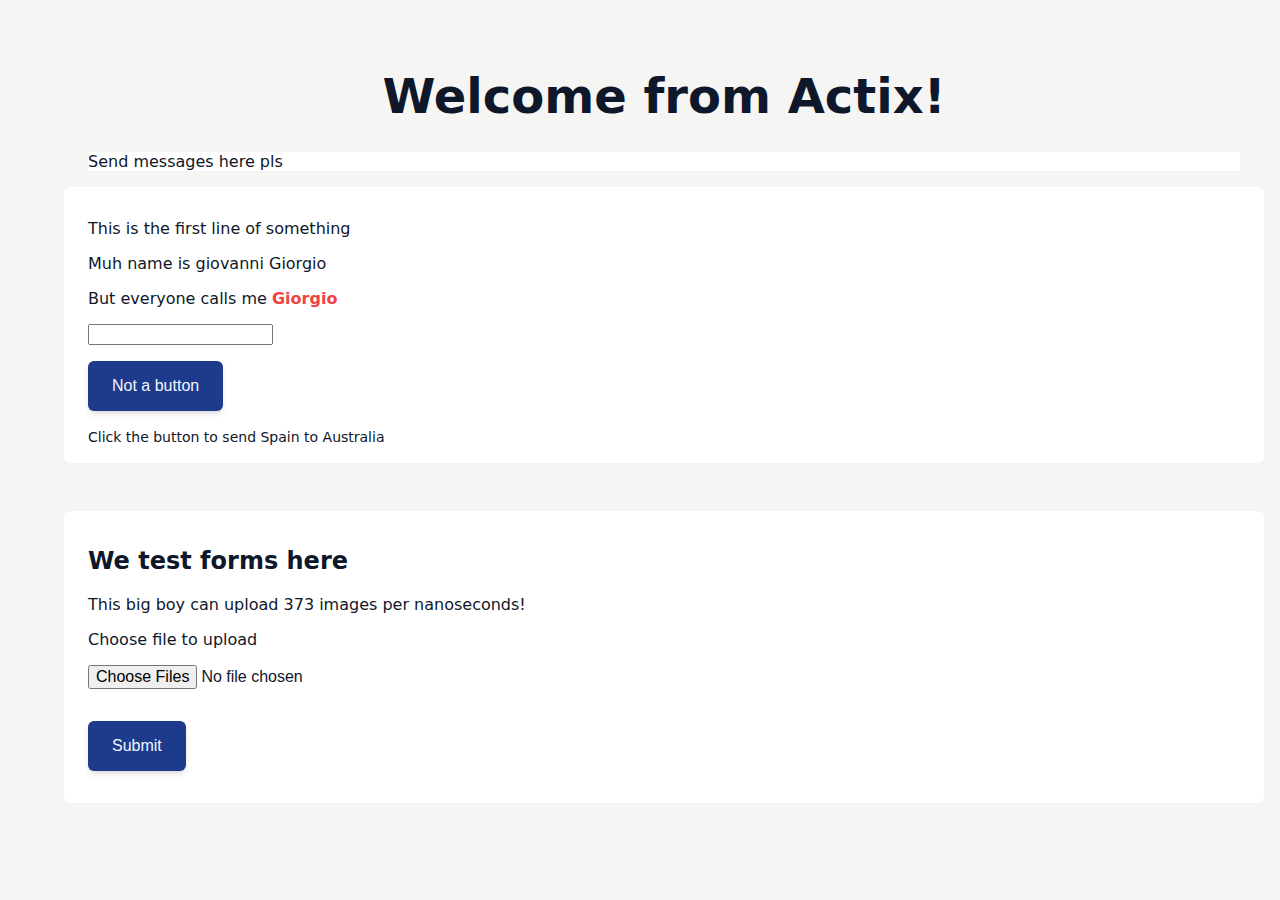
<file: ui/index.html>
<!DOCTYPE html>

<html lang="en">
    <head>
        <meta charset="UTF-8" />
        <meta name="viewport" content="width=device-width, initial-scale=1.0" />
        <!-- <link rel="stylesheet" href="./styles.css"> -->
        <link rel="stylesheet" href="./railwind.css" />
        <link rel="stylesheet" href="./styles.css" />
        <script src="./main.js"></script>
        <title>A C T I X ! :D</title>
    </head>
    <body class="container py-8 px-4 bg-stone-100 font-sans text-slate-900">
        <h1 class="text-5xl font-semibold" id="header">Welcome from Actix!</h1>
        <h2 hidden id="loading">We are loading :)))</h2>
        <section>
        <p id="showSocketMessages">Send messages here pls</p>
    </section>
        <section class=" px-6 py-4 rounded-md">
            <p>This is the first line of something</p>
            <p>Muh name is giovanni Giorgio</p>
            <p>But everyone calls me <span class="text-red-500 font-bold">Giorgio</span></p>
            <div>
                <input id="socketInput" type="text">
                <button id="openSocket" class="hover:bg-blue-600 my-4 cursor-pointer block py-4 px-6 shadow-md bg-blue-900 text-blue-50 border-0 rounded-md" > Not a button </button>
                <span class="text-sm">Click the button to send Spain to Australia</span>
            </div>
        </section>
        <section class="my-12 px-6 py-4  rounded-md" >
            <h2>We test forms here</h2>
            <p>This big boy can upload 373 images per nanoseconds!</p>
            <form id="postPicture" method="post" enctype="multipart/form-data">
                <div className="p-4 px-6">
                    <label for="file">Choose file to upload</label>
                    <input type="file" id="file" name="file" multiple />
                </div>
                <div>
                    <button class="hover:bg-blue-600 my-4 cursor-pointer block py-4 px-6 shadow-md bg-blue-900 text-blue-50 border-0 rounded-md">Submit</button>
                </div>
            </form>
        </section>
    </body>
</html>
</file>
<file: ui/styles.css>
:root {
}


h1 {
  text-align: center;
  margin-bottom:2rem; 
}

section {
    background:white;
    margin:0 auto;
    max-width: 72rem;
}

button {
    font-size:1rem;
}

input[type="file"]{
    font-size:1rem;
    background:var(--tw-blue-500);
    appearance:none;
    cursor:pointer;
    margin:1rem 0 2rem 0;
    display:block;
}
</file>
<file: ui/railwind.css>
.container {
    width: 100%;
}

@media (min-width: 640px) {
    .container {
        max-width: 640px;
    }
}

@media (min-width: 768px) {
    .container {
        max-width: 768px;
    }
}

@media (min-width: 1024px) {
    .container {
        max-width: 1024px;
    }
}

@media (min-width: 1280px) {
    .container {
        max-width: 1280px;
    }
}

@media (min-width: 1536px) {
    .container {
        max-width: 1536px;
    }
}

.py-8 {
    padding-top: 2rem;
    padding-bottom: 2rem;
}

.px-4 {
    padding-left: 1rem;
    padding-right: 1rem;
}

.bg-stone-100 {
    --tw-bg-opacity: 1;
    background-color: rgb(245 245 244 / var(--tw-bg-opacity));
}

.font-sans {
    font-family: ui-sans-serif, system-ui, -apple-system, BlinkMacSystemFont,
        "Segoe UI", Roboto, "Helvetica Neue", Arial, "Noto Sans", sans-serif,
        "Apple Color Emoji", "Segoe UI Emoji", "Segoe UI Symbol",
        "Noto Color Emoji";
}

.text-slate-900 {
    --tw-text-opacity: 1;
    color: rgb(15 23 42 / var(--tw-text-opacity));
}

.text-5xl {
    font-size: 3rem;
    line-height: 1;
}

.font-semibold {
    font-weight: 600;
}

.px-6 {
    padding-left: 1.5rem;
    padding-right: 1.5rem;
}

.py-4 {
    padding-top: 1rem;
    padding-bottom: 1rem;
}

.rounded-md {
    border-radius: 0.375rem;
}

.text-red-500 {
    --tw-text-opacity: 1;
    color: rgb(239 68 68 / var(--tw-text-opacity));
}

.font-bold {
    font-weight: 700;
}

.hover\:bg-blue-600:hover {
    --tw-bg-opacity: 1;
    background-color: rgb(37 99 235 / var(--tw-bg-opacity));
}

.my-4 {
    margin-top: 1rem;
    margin-bottom: 1rem;
}

.cursor-pointer {
    cursor: pointer;
}

.block {
    display: block;
}

.shadow-md {
    --tw-shadow: 0 4px 6px -1px rgb(0 0 0 / 0.1), 0 2px 4px -2px rgb(0 0 0 / 0.1);
    --tw-shadow-colored: 0 4px 6px -1px var(--tw-shadow-color), 0 2px 4px -2px var(--tw-shadow-color);
    box-shadow: var(--tw-ring-offset-shadow, 0 0 #0000), var(--tw-ring-shadow, 0 0 #0000), var(--tw-shadow);
}

.bg-blue-900 {
    --tw-bg-opacity: 1;
    background-color: rgb(30 58 138 / var(--tw-bg-opacity));
}

.text-blue-50 {
    --tw-text-opacity: 1;
    color: rgb(239 246 255 / var(--tw-text-opacity));
}

.border-0 {
    border-width: 0px;
}

.text-sm {
    font-size: 0.875rem;
    line-height: 1.25rem;
}

.my-12 {
    margin-top: 3rem;
    margin-bottom: 3rem;
}

.p-4 {
    padding: 1rem;
}
</file>
